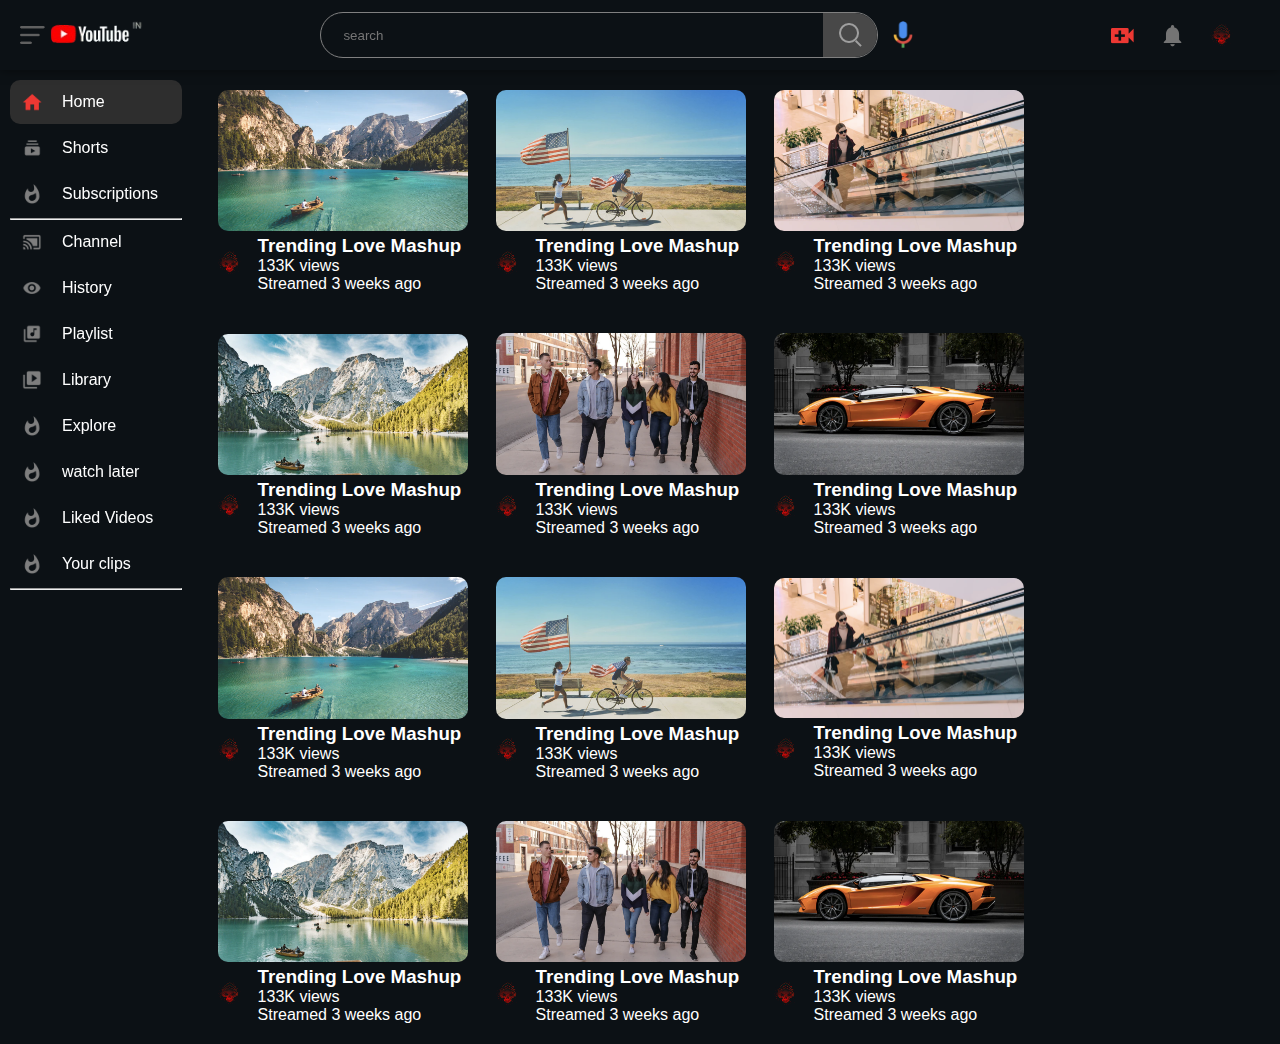
<file: index.html>
<!DOCTYPE html>
<html lang="en">
  <head>
    <meta charset="UTF-8" />
    <meta name="viewport" content="width=device-width, initial-scale=1.0" />
    <title>Youtube</title>
    <link rel="stylesheet" href="style.css" />
  </head>
  <body>
    <nav class="d-flex">
      <div class="nav-left d-flex">
        <img class="menu-icon" src="./images/menu.png" alt="" />
        <a href="./index.html">
          <img class="ytLogo" src="./images/ytIcon.png" alt="" />
        </a>
      </div>
      <div class="nav-middle d-flex">
        <div class="search-box d-flex">
          <input type="text" placeholder="search" />
          <div class="search-Div d-flex">
            <img src="./images/search.png" alt="" />
          </div>
        </div>
        <div class="mic-div d-flex">
          <img src="./images/voice-search.png" class="mic-icon" alt="" />
        </div>
      </div>
      <div class="nav-right d-flex">
        <img class="uploadImg" alt="image not found" src="./images/upload.png" alt="" />
        <img class="notifiationImg" src="./images/notification.png" alt="" />
        <img class="userImg" src="./images/mylogo.png" alt="" />
      </div>
    </nav>

    <!-- sidebar starts -->

    <div class="sidebar">
      <div class="sidebar-upper">
        <a class="d-flex" href=""
          ><img src="./images/home.png" alt="" />
          <p>Home</p>
        </a>
        <a class="d-flex" href=""
          ><img src="./images/subscriprion.png" alt="" />
          <p>Shorts</p>
        </a>
        <a class="d-flex" href=""
          ><img src="./images/explore.png" alt="" />
          <p>Subscriptions</p>
        </a>
        <hr />
        <a class="d-flex" href=""
          ><img src="./images/cast.png" alt="" />
          <p>Channel</p>
        </a>
        <a class="d-flex" href=""
          ><img src="./images/history.png" alt="" />
          <p>History</p>
        </a>
        <a class="d-flex" href=""
          ><img src="./images/playlist.png" alt="" />
          <p>Playlist</p> </a
        ><a class="d-flex" href=""
          ><img src="./images/library.png" alt="" />
          <p>Library</p>
        </a>
        <a class="d-flex" href=""
          ><img src="./images/explore.png" alt="" />
          <p>Explore</p>
        </a>
        <a class="d-flex" href=""
          ><img src="./images/explore.png" alt="" />
          <p>watch later</p>
        </a>
        <a class="d-flex" href=""
          ><img src="./images/explore.png" alt="" />
          <p>Liked Videos</p>
        </a>
        <a class="d-flex" href=""
          ><img src="./images/explore.png" alt="" />
          <p>Your clips</p>
        </a>
        <hr />
      </div>
      <div class="sidebar-lower"></div>
    </div>
 <!-- main section -->

 <div class="mainContainer d-flex">
  <!-- card -->
  <div id="card" class="card">
    <a href="./video.html">
      <div class="thumbanailContainer">
        <img
          class="thumbnailImg"
          src="./images/thumbnail1.png"
          alt=""
        />
      </div>
    </a>

    <div class="detailsContainer d-flex">
      <div class="logoContainer">
        <img class="userImg" src="./images/mylogo.png" alt="" />
      </div>
      <div class="details">
        <h3>Trending Love Mashup</h3>
        <p>133K views</p>
        <p>Streamed 3 weeks ago</p>
      </div>
    </div>
  </div>
  <!-- card -->
  <!-- card -->
  <div id="card" class="card">
    <div class="thumbanailContainer">
      <img
        class="thumbnailImg"
        src="./images/thumbnail2.png"
        alt=""
      />
    </div>
    <div class="detailsContainer d-flex">
      <div class="logoContainer">
        <img class="userImg" src="./images/mylogo.png" alt="" />
      </div>
      <div class="details">
        <h3>Trending Love Mashup</h3>
        <p>133K views</p>
        <p>Streamed 3 weeks ago</p>
      </div>
    </div>
  </div>
  <!-- card -->
  <!-- card -->
  <div id="card" class="card">
    <div class="thumbanailContainer">
      <img
        class="thumbnailImg"
        src="./images/thumbnail3.png"
        alt=""
      />
    </div>
    <div class="detailsContainer d-flex">
      <div class="logoContainer">
        <img class="userImg" src="./images/mylogo.png" alt="" />
      </div>
      <div class="details">
        <h3>Trending Love Mashup</h3>
        <p>133K views</p>
        <p>Streamed 3 weeks ago</p>
      </div>
    </div>
  </div>
  <!-- card -->
  <!-- card -->
  <div id="card" class="card">
    <div class="thumbanailContainer">
      <img
        class="thumbnailImg"
        src="./images/thumbnail4.png"
        alt=""
      />
    </div>
    <div class="detailsContainer d-flex">
      <div class="logoContainer">
        <img class="userImg" src="./images/mylogo.png" alt="" />
      </div>
      <div class="details">
        <h3>Trending Love Mashup</h3>
        <p>133K views</p>
        <p>Streamed 3 weeks ago</p>
      </div>
    </div>
  </div>
  <!-- card -->
  <!-- card -->
  <div id="card" class="card">
    <div class="thumbanailContainer">
      <img
        class="thumbnailImg"
        src="./images/thumbnail5.png"
        alt=""
      />
    </div>
    <div class="detailsContainer d-flex">
      <div class="logoContainer">
        <img class="userImg" src="./images/mylogo.png" alt="" />
      </div>
      <div class="details">
        <h3>Trending Love Mashup</h3>
        <p>133K views</p>
        <p>Streamed 3 weeks ago</p>
      </div>
    </div>
  </div>
  <!-- card -->
  <!-- card -->
  <div id="card" class="card">
    <div class="thumbanailContainer">
      <img
        class="thumbnailImg"
        src="./images/thumbnail6.png"
        alt=""
      />
    </div>
    <div class="detailsContainer d-flex">
      <div class="logoContainer">
        <img class="userImg" src="./images/mylogo.png" alt="" />
      </div>
      <div class="details">
        <h3>Trending Love Mashup</h3>
        <p>133K views</p>
        <p>Streamed 3 weeks ago</p>
      </div>
    </div>
  </div>
  <!-- card -->
  <!-- card -->
  <div id="card" class="card">
    <div class="thumbanailContainer">
      <img
        class="thumbnailImg"
        src="./images/thumbnail1.png"
        alt=""
      />
    </div>
    <div class="detailsContainer d-flex">
      <div class="logoContainer">
        <img class="userImg" src="./images/mylogo.png" alt="" />
      </div>
      <div class="details">
        <h3>Trending Love Mashup</h3>
        <p>133K views</p>
        <p>Streamed 3 weeks ago</p>
      </div>
    </div>
  </div>
  <!-- card -->
  <!-- card -->
  <div id="card" class="card">
    <div class="thumbanailContainer">
      <img
        class="thumbnailImg"
        src="./images/thumbnail2.png"
        alt=""
      />
    </div>
    <div class="detailsContainer d-flex">
      <div class="logoContainer">
        <img class="userImg" src="./images/mylogo.png" alt="" />
      </div>
      <div class="details">
        <h3>Trending Love Mashup</h3>
        <p>133K views</p>
        <p>Streamed 3 weeks ago</p>
      </div>
    </div>
  </div>
  <!-- card -->
  <!-- card -->
  <div id="card" class="card">
    <div class="thumbanailContainer">
      <img
        class="thumbnailImg"
        src="./images/thumbnail3.png"
        alt=""
      />
    </div>
    <div class="detailsContainer d-flex">
      <div class="logoContainer">
        <img class="userImg" src="./images/mylogo.png" alt="" />
      </div>
      <div class="details">
        <h3>Trending Love Mashup</h3>
        <p>133K views</p>
        <p>Streamed 3 weeks ago</p>
      </div>
    </div>
  </div>
  <!-- card -->
  <!-- card -->
  <div id="card" class="card">
    <div class="thumbanailContainer">
      <img
        class="thumbnailImg"
        src="./images/thumbnail4.png"
        alt=""
      />
    </div>
    <div class="detailsContainer d-flex">
      <div class="logoContainer">
        <img class="userImg" src="./images/mylogo.png" alt="" />
      </div>
      <div class="details">
        <h3>Trending Love Mashup</h3>
        <p>133K views</p>
        <p>Streamed 3 weeks ago</p>
      </div>
    </div>
  </div>
  <!-- card -->
  <!-- card -->
  <div id="card" class="card">
    <div class="thumbanailContainer">
      <img
        class="thumbnailImg"
        src="./images/thumbnail5.png"
        alt=""
      />
    </div>
    <div class="detailsContainer d-flex">
      <div class="logoContainer">
        <img class="userImg" src="./images/mylogo.png" alt="" />
      </div>
      <div class="details">
        <h3>Trending Love Mashup</h3>
        <p>133K views</p>
        <p>Streamed 3 weeks ago</p>
      </div>
    </div>
  </div>
  <!-- card -->
  <!-- card -->
  <div id="card" class="card">
    <div class="thumbanailContainer">
      <img
        class="thumbnailImg"
        src="./images/thumbnail6.png"
        alt=""
      />
    </div>
    <div class="detailsContainer d-flex">
      <div class="logoContainer">
        <img class="userImg" src="./images/mylogo.png" alt="" />
      </div>
      <div class="details">
        <h3>Trending Love Mashup</h3>
        <p>133K views</p>
        <p>Streamed 3 weeks ago</p>
      </div>
    </div>
  </div>
</div>

<script src="youtube.js"></script>
</body>
</html>
</file>
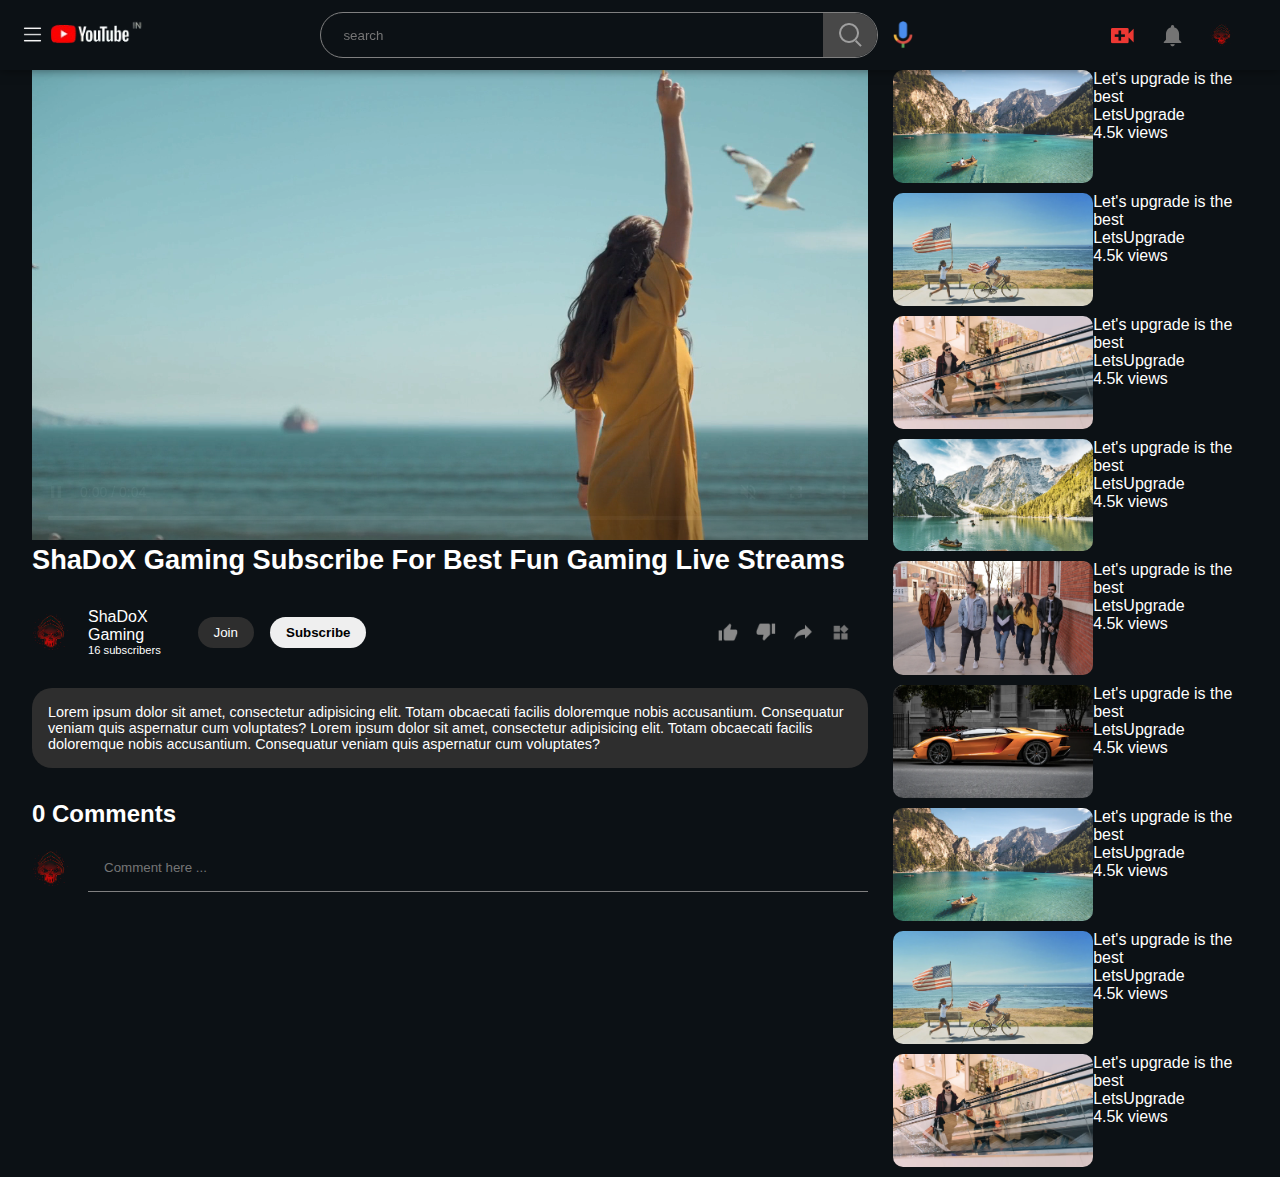
<file: video.html>
<!DOCTYPE html>
<html lang="en">
  <head>
    <meta charset="UTF-8" />
    <meta name="viewport" content="width=device-width, initial-scale=1.0" />
    <title>Document</title>
    <link rel="stylesheet" href="style.css" />
  </head>
  <body>
    <nav class="d-flex">
      <div class="nav-left d-flex">
        <img class="menu-icon" src="./images/hamburger.png" alt="" />

        <a href="./index.html">
          <img class="ytLogo" src="./images/ytIcon.png" alt="" />
        </a>
      </div>
      <div class="nav-middle d-flex">
        <div class="search-box d-flex">
          <input type="text" placeholder="search" />
          <div class="search-Div d-flex">
            <img src="./images/search.png" alt="" />
          </div>
        </div>
        <div class="mic-div d-flex">
          <img src="./images/voice-search.png" class="mic-icon" alt="" />
        </div>
      </div>
      <div class="nav-right d-flex">
        <img alt="image not found" src="./images/upload.png" alt="" />
        <img src="./images/notification.png" alt="" />
        <img class="userImg" src="./images/mylogo.png" alt="" />
      </div>
    </nav>

    <div class="container video-container">
      <div class="content">
        <div class="content-left">
          <video class="video" controls muted autoplay>
            <source src="./images/video.mp4" />
          </video>
          <div class="below-video-container">
            <h1>
              ShaDoX Gaming Subscribe For Best Fun Gaming Live Streams
            </h1>
            <div class="other-deatils">
              <div class="other-deatils-left">
                <div class="channelNameAndIcon">
                  <img
                    class="channelIcon"
                    src="./images/mylogo.png"
                    alt=""
                  />
                  <div class="nameAndSubs">
                    <p>ShaDoX Gaming</p>
                    <p class="subsCount">16 subscribers</p>
                  </div>
                </div>

                <div class="joinAndSubsButtonContainer">
                  <button class="joinButton">Join</button>
                  <button class="subsButton">Subscribe</button>
                </div>
              </div>
              <div class="other-deatils-right">
                <img src="./images/like.png" alt="" />
                <img src="./images/dislike.png" alt="" />
                <img src="./images/share.png" alt="" />
                <img src="./images/more.png" alt="" />
              </div>
            </div>

            <div class="descriptionContainer">
              <p>
                Lorem ipsum dolor sit amet, consectetur adipisicing elit. Totam
                obcaecati facilis doloremque nobis accusantium. Consequatur
                veniam quis aspernatur cum voluptates? Lorem ipsum dolor sit
                amet, consectetur adipisicing elit. Totam obcaecati facilis
                doloremque nobis accusantium. Consequatur veniam quis aspernatur
                cum voluptates?
              </p>
            </div>

            <div class="commentContainer">
              <h1>66 Comments</h1>
              <div class="writeCommentContainer">
                <img
                  class="channelIcon"
                  src="./images/mylogo.png"
                  alt=""
                />
                <input
                  placeholder="Comment here ..."
                  type="text"
                  name=""
                  id=""
                />
              </div>
              <div class="previoudCommentsContainer"></div>
            </div>
          </div>
        </div>
        <div class="content-right">
          <div class="video-list">
            <img src="./images/thumbnail1.png" alt="" />
            <div class="video-info">
              <a href="">Let's upgrade is the best</a>
              <p>LetsUpgrade</p>
              <p>4.5k views</p>
            </div>
          </div>
          <div class="video-list">
            <img src="./images/thumbnail2.png" alt="" />
            <div class="video-info">
              <a href="">Let's upgrade is the best</a>
              <p>LetsUpgrade</p>
              <p>4.5k views</p>
            </div>
          </div>
          <div class="video-list">
            <img src="./images/thumbnail3.png" alt="" />
            <div class="video-info">
              <a href="">Let's upgrade is the best</a>
              <p>LetsUpgrade</p>
              <p>4.5k views</p>
            </div>
          </div>
          <div class="video-list">
            <img src="./images/thumbnail4.png" alt="" />
            <div class="video-info">
              <a href="">Let's upgrade is the best</a>
              <p>LetsUpgrade</p>
              <p>4.5k views</p>
            </div>
          </div>
          <div class="video-list">
            <img src="./images/thumbnail5.png" alt="" />
            <div class="video-info">
              <a href="">Let's upgrade is the best</a>
              <p>LetsUpgrade</p>
              <p>4.5k views</p>
            </div>
          </div>
          <div class="video-list">
            <img src="./images/thumbnail6.png" alt="" />
            <div class="video-info">
              <a href="">Let's upgrade is the best</a>
              <p>LetsUpgrade</p>
              <p>4.5k views</p>
            </div>
          </div>
          <div class="video-list">
            <img src="./images/thumbnail1.png" alt="" />
            <div class="video-info">
              <a href="">Let's upgrade is the best</a>
              <p>LetsUpgrade</p>
              <p>4.5k views</p>
            </div>
          </div>
          <div class="video-list">
            <img src="./images/thumbnail2.png" alt="" />
            <div class="video-info">
              <a href="">Let's upgrade is the best</a>
              <p>LetsUpgrade</p>
              <p>4.5k views</p>
            </div>
          </div>
          <div class="video-list">
            <img src="./images/thumbnail3.png" alt="" />
            <div class="video-info">
              <a href="">Let's upgrade is the best</a>
              <p>LetsUpgrade</p>
              <p>4.5k views</p>
            </div>
          </div>
        </div>
      </div>
    </div>

    <script src="youtube.js"></script>
  </body>
</html>
</file>
<file: style.css>
* {
  margin: 0;
  padding: 0;
  box-sizing: border-box;

  font-family: "Roboto", "Arial", sans-serif;
}

a {
  text-decoration: none;
  color: white;
}

body {
  background-color: #0c1115;
}

img {
  cursor: pointer;
}

.d-flex {
  display: flex;
  align-items: center;
}

nav {
  /* border:2px solid red; */
  padding: 10px 20px;
  justify-content: space-between;
  box-shadow: 0 0 10px rgba(0, 0, 0, 0.5);
  position: sticky;
  top: 0;
  z-index: 100;
  background-color: #0c1115;
}

.nav-right img {
  width: 25px;
  margin-right: 25px;
}

.nav-right .userImg {
  border-radius: 50%;
}

.nav-left img {
  width: 25px;
}

.nav-left .ytLogo {
  width: 105px;
}

.nav-middle {
  /* border: 2px solid red; */
  width: 50%;
}

.nav-middle .mic-icon {
  width: 20px;
}

.search-box {
  width: 90%;
  border: 1px solid grey;
  border-radius: 50px;
  justify-content: space-between;
  padding-left: 1rem;
}

.search-box input {
  width: 80%;
  border: none;
  padding: 0.4rem;
  outline: none;
  margin-right: 20px;
  border-radius: 50px;
  background-color: transparent;
  color: white;
}

.search-box img {
  padding: 10px;
  /* border: 2px solid green; */
  /* border-radius: 50px; */
}

.search-Div {
  width: 10%;
  background-color: rgb(72, 72, 72);
  /* border-radius: 50px; */
  border-top-right-radius: 50px;
  border-bottom-right-radius: 50px;
  justify-content: center;
}

.mic-div {
  /* border:2px solid green; */
  width: 50px;
  height: 50px;
  justify-content: center;

  border-radius: 50%;
}

.mic-icon {
  /* border:2px solid red */
  border-radius: 50px;
}

.sidebar {
  /* border: 2px solid red; */
  width: 15%;
  height: 100vh;
  position: fixed;
  top: 0;
  z-index: 50;
  padding: 10px;
  padding-top: 80px;
}

.smaller-sidebar {
  width: 5%;
}

.smaller-sidebar a p {
  display: none;
}

.sidebar-upper a {
  padding: 12px;
  margin-bottom: 2px;
}

.sidebar-upper a img {
  width: 20px;
  margin-right: 20px;
}

.sidebar-upper a:first-child {
  /* border: 2px solid red; */
  border-radius: 10px;
  background-color: #2e2e2e;
}

.sidebar-upper a:hover {
  border-radius: 10px;
  background-color: #2e2e2e;
}

.mainContainer {
  /* border: 2px solid red; */
  margin-left: 17%;
  flex-wrap: wrap;
}

.larger-mainContainer {
  /* border: 2px solid red; */
  margin-left: 7%;
  flex-wrap: wrap;
}

.card {
  /* border: 2px solid green; */
  width: 250px;
  margin-right: 28px;
  color: white;
  margin-bottom: 20px;
  margin-top: 20px;
}
.larger-card {
  /* border: 2px solid green; */
  width: 300px;
  margin-right: 28px;
  color: white;
  margin-bottom: 20px;
  margin-top: 20px;
}

.thumbnailImg {
  width: 100%;
  border-radius: 10px;
}

.logoContainer .userImg {
  border-radius: 50%;
  width: 25px;
  margin-right: 15px;
}

.video-container {
  /* border: 2px solid red; */
  padding-left: 2rem;
}

.content {
  display: flex;
  justify-content: space-between;
}

.video-container .content-left {
  flex-basis: 67%;
  /* border: 2px solid green; */
}

.video-container .content-left video {
  width: 100%;
}

.video-container .content-right {
  flex-basis: 31%;
  /* border: 2px solid green; */
  padding-right: 1rem;
}

.video-list {
  /* border: 2px solid red; */
  display: flex;
  justify-content: space-between;
  margin-bottom: 10px;
  color: white;
}

.video-list img {
  width: 200px;
  border-radius: 10px;
}

.below-video-container {
  /* border: 2px solid green; */
  color: white;
}

.below-video-container h1 {
  font-size: 1.7rem;
}

.other-deatils {
  /* border: 2px solid red; */

  display: flex;
  justify-content: space-between;
  align-items: center;

  margin-top: 2rem;
}

.other-deatils-left {
  display: flex;
  justify-content: space-between;
  align-items: center;
  width: 40%;
  /* border: 2px solid green; */
}

.channelNameAndIcon,
.joinAndSubsButtonContainer,
.other-deatils-right {
  display: flex;
  justify-content: space-between;
  align-items: center;
}

.other-deatils-right {
  /* border: 2px solid red; */
  justify-content: space-evenly;
  width: 20%;
}

.other-deatils-right img {
  width: 20px;
}

.channelIcon {
  width: 40px;
  border-radius: 50%;
  margin-right: 1rem;
}

.subsCount {
  font-size: 0.7rem;
}

.joinAndSubsButtonContainer button {
  /* border: 1px solid red; */
  border-radius: 50px;
  border: none;
  outline: none;
  cursor: pointer;
}

.joinButton {
  padding: 0.5rem 1rem;
  margin-right: 1rem;
  background-color: #2e2e2e;
  color: white;
}
.subsButton {
  padding: 0.5rem 1rem;
  font-weight: 600;
}

.descriptionContainer {
  background-color: #2e2e2e;
  border-radius: 20px;
  padding: 1rem;
  margin-top: 2rem;
}

.descriptionContainer p {
  font-size: 0.9rem;
}

.commentContainer {
  margin-top: 2rem;
}

.commentContainer h1 {
  font-size: 1.5rem;
}
.writeCommentContainer {
  margin-top: 1rem;
  display: flex;
  align-items: center;
}

.writeCommentContainer input {
  padding: 1rem;
  background-color: transparent;
  border: none;
  outline: none;
  border-bottom: 0.5px solid grey;
  color: white;
  width: 100%;
}

.previousComments {
  margin-top: 1rem;
}

.nameAndComment .channelName {
  font-size: 0.7rem;
  margin-bottom: 0.2rem;
}

@media only screen and (max-width: 500px) {
  .sidebar a p,
  .uploadImg,
  .notifiationImg,
  .ytLogo,
  .mic-div,.search-Div  {
    display: none;
  }
.card{
  width: 350px;
}

.video-container{
  padding-left: .5rem;
}
.content{
  flex-direction: column;
}
}
</file>
